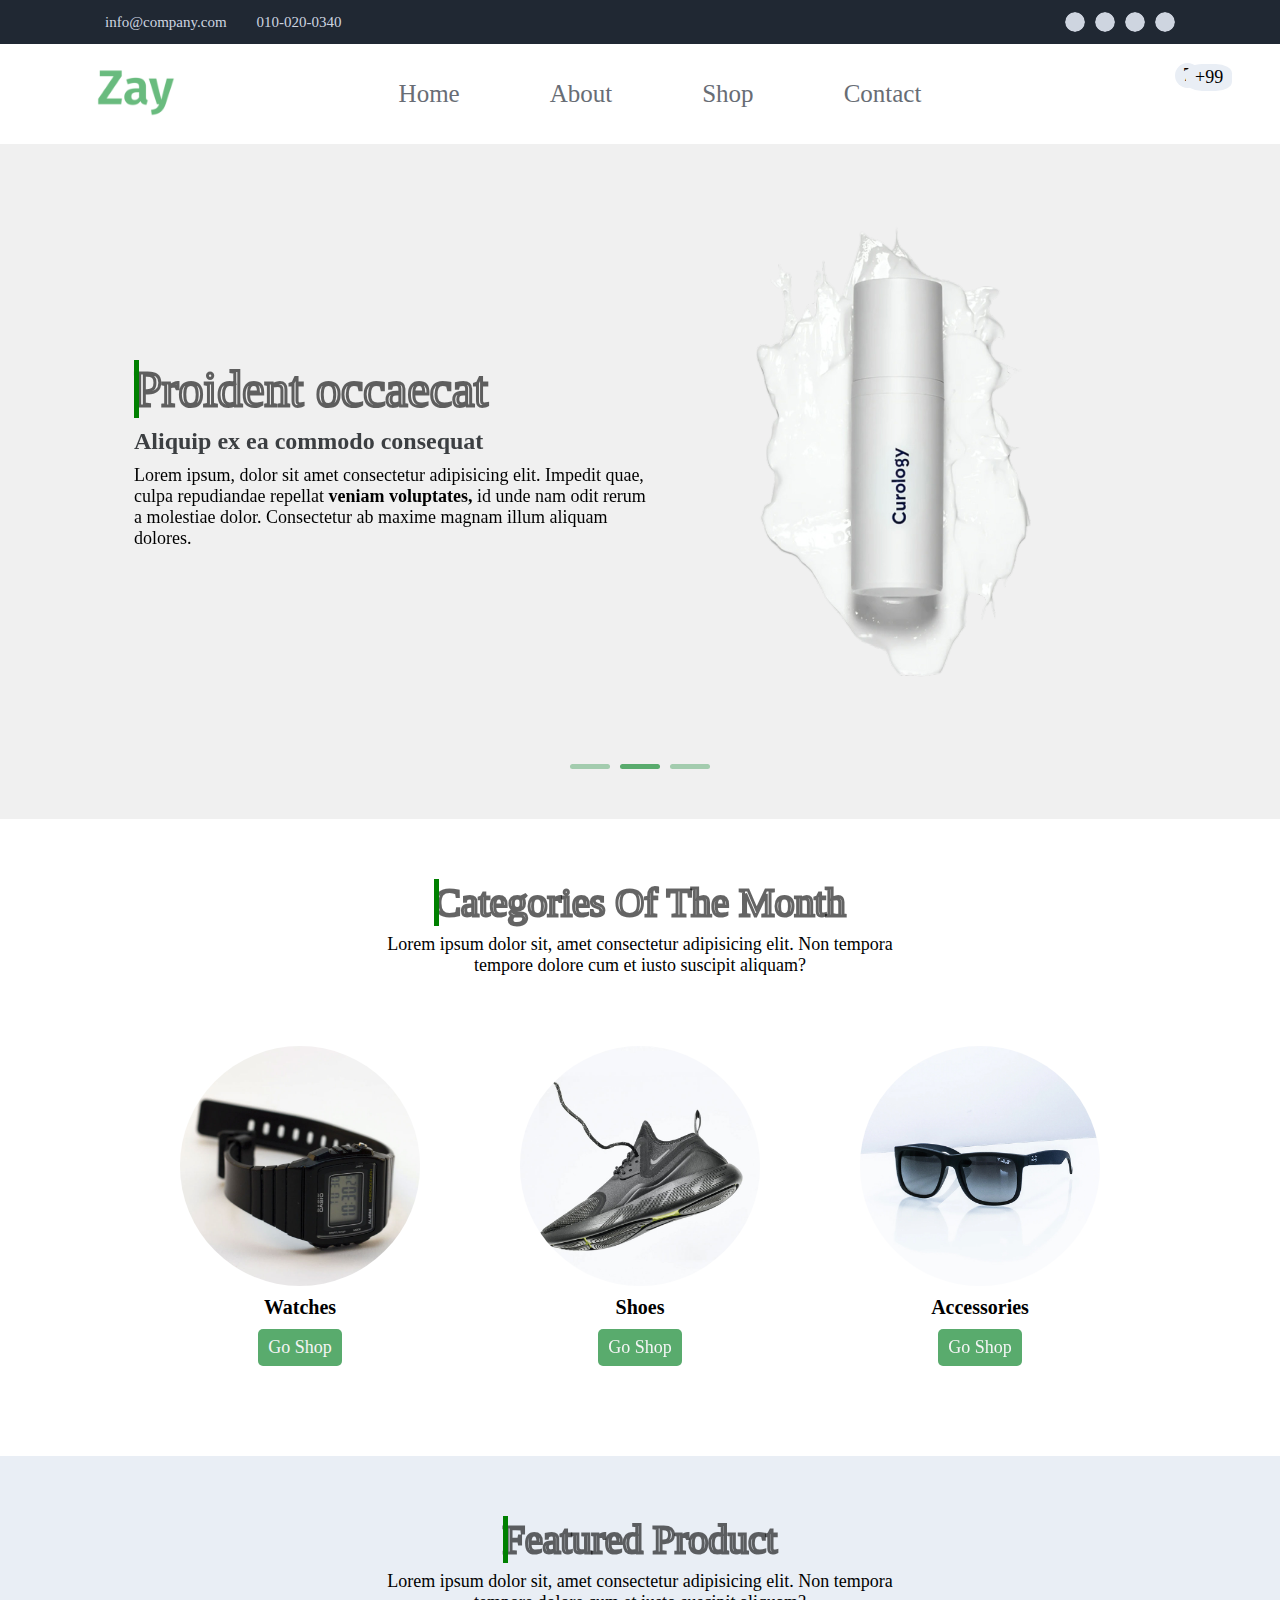
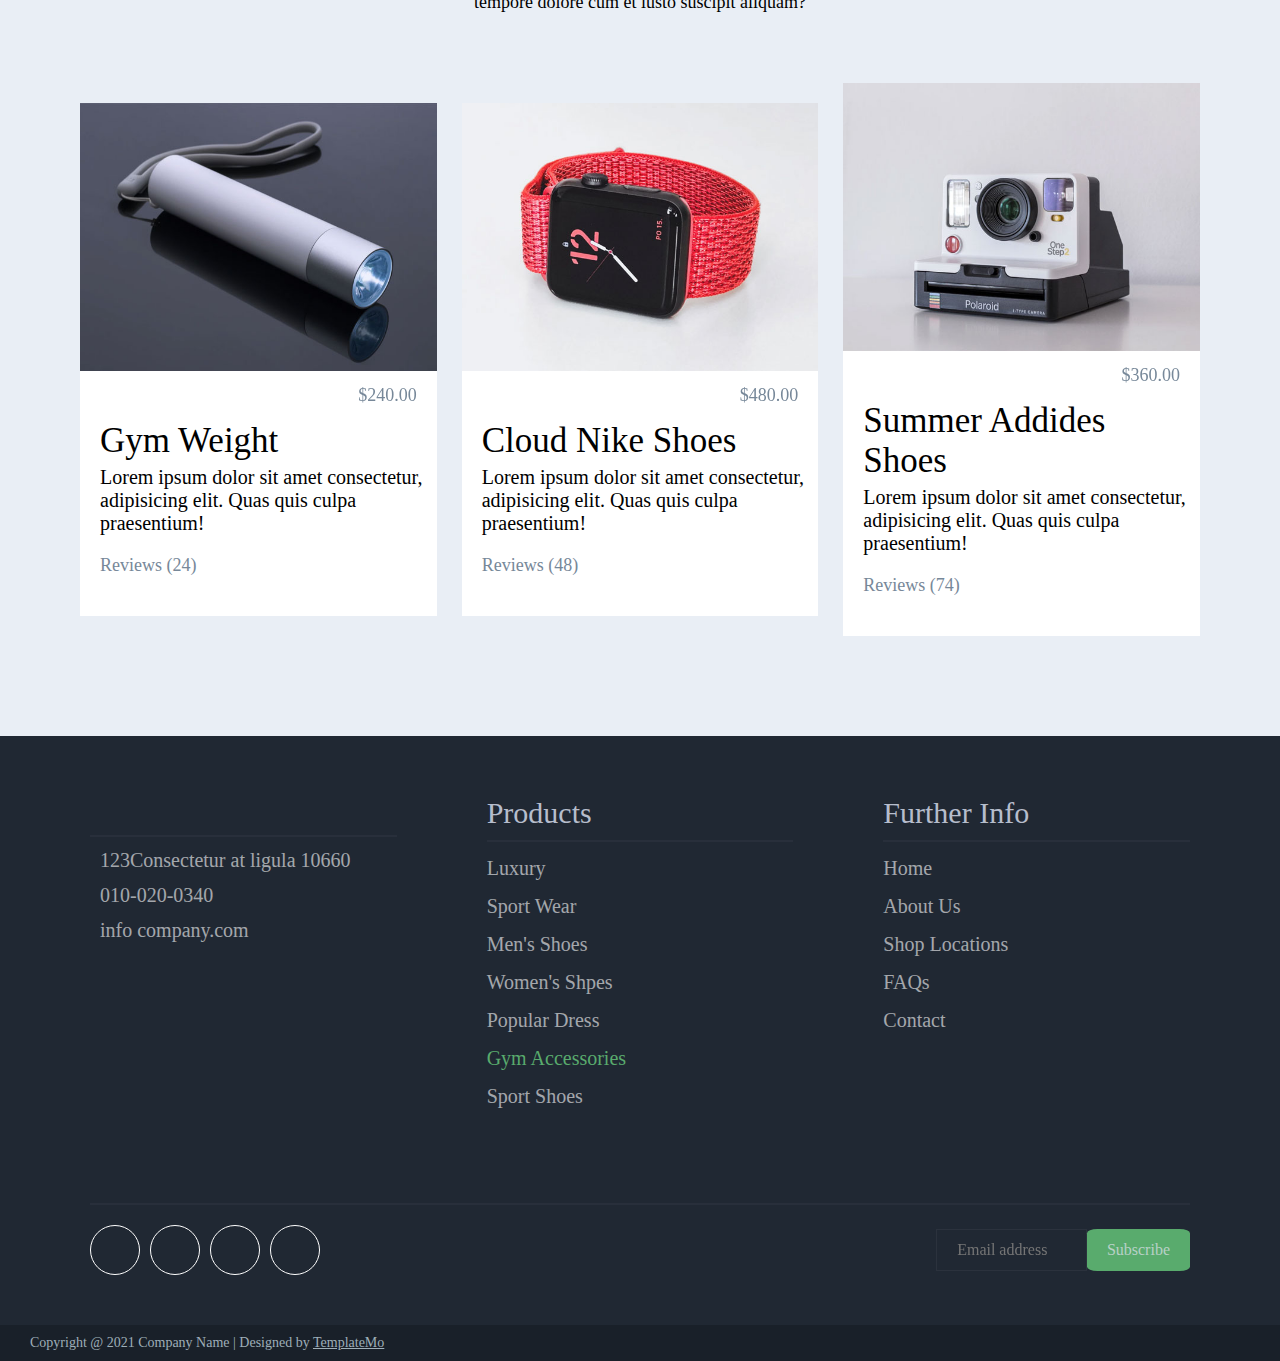
<file: index.html>
<!DOCTYPE html>
<html lang="en">
  <head>
    <meta charset="UTF-8" />
    <meta name="viewport" content="width=device-width, initial-scale=1.0" />
    <title>Task5</title>
    <link
      rel="stylesheet"
      href="https://cdnjs.cloudflare.com/ajax/libs/font-awesome/6.5.1/css/all.min.css"
      integrity="sha512-DTOQO9RWCH3ppGqcWaEA1BIZOC6xxalwEsw9c2QQeAIftl+Vegovlnee1c9QX4TctnWMn13TZye+giMm8e2LwA=="
      crossorigin="anonymous"
      referrerpolicy="no-referrer"
    />

    <link rel="stylesheet" href="assets/style/style.css" />
  </head>
  <body>
    <header>
      <nav class="nav1">
        <div class="link">
          <div class="link1">
            <a href="#">
              <i class="fas fa-envelope"></i>
              info@company.com
            </a>
          </div>
          <div class="link1">
            <a href="#">
              <i class="fas fa-phone-flip"></i>
              010-020-0340
            </a>
          </div>
        </div>

        <div class="link2">
          <a href="#"> <i class="fab fa-facebook-f"></i> </a>
          <a href="#"> <i class="fab fa-instagram"></i> </a>
          <a href="#"> <i class="fab fa-twitter"></i> </a>
          <a href="#"> <i class="fab fa-linkedin"></i> </a>
        </div>
      </nav>
      <nav class="nav2">
        <div class="logo">
          <a href="#">
            <img src="./assets/images/apple-icon.png" alt="logo" />
          </a>
        </div>
        <div class="link">
          <a href="/index.html">Home</a>
          <a href="/about.html">About</a>
          <a href="#">Shop</a>
          <a href="/contact.html">Contact</a>
        </div>
        <div class="icon">
          <button>
            <i class="fab fa-sistrix"></i>
          </button>
          <div class="cart">
            <button>
              <i class="fas fa-cart-arrow-down"></i>
            </button>
            <span>7</span>
          </div>
          <div class="user">
            <button>
              <i class="fas fa-user"></i>
            </button>
            <span>+99</span>
          </div>
        </div>
        <div class="b">
          <button class="fas fa-bars"></button>
          <div class="miun">
            <a href="/index.html">Home</a>
            <a href="/about.html">About</a>
            <a href="#">Shop</a>
            <a href="/contact.html">Contact</a>
          </div>
        </div>
      </nav>
    </header>
    <main>
      <section class="hero">
        <div class="b">
          <div class="hero1">
            <i class="fas fa-angle-left"></i>
            <div>
              <h1>Proident occaecat</h1>
              <h2>Aliquip ex ea commodo consequat</h2>
              <p>
                Lorem ipsum, dolor sit amet consectetur adipisicing elit.
                Impedit quae, culpa repudiandae repellat
                <b>veniam voluptates,</b> id unde nam odit rerum a molestiae
                dolor. Consectetur ab maxime magnam illum aliquam dolores.
              </p>
            </div>
            <img src="./assets/images/banner_img_02.png" alt="banner" />
            <i class="fas fa-angle-right"></i>
          </div>

          <div class="laner">
            <div></div>
            <div></div>
            <div></div>
          </div>
        </div>
        <div class="b1">
          <div class="hero1">
            <i class="fas fa-angle-left"></i>
            <div>
              <h1>Repr in voluptate</h1>
              <h2>Ullamco laboris nisi ut</h2>
              <p>
                Lorem ipsum, dolor sit amet consectetur adipisicing elit.
                Impedit quae, culpa repudiandae repellat veniam voluptates, id
                unde nam odit rerum a molestia.
              </p>
            </div>
            <img src="./assets/images/banner_img_03.png" alt="banner" />
            <i class="fas fa-angle-right"></i>
          </div>
        </div>
        <div class="laner1">
          <div></div>
          <div></div>
          <div></div>
        </div>
      </section>

      <section class="categories">
        <h1>Categories Of The Month</h1>
        <p>
          Lorem ipsum dolor sit, amet consectetur adipisicing elit. Non tempora
          tempore dolore cum et iusto suscipit aliquam?
        </p>
        <div class="cards">
          <div class="card">
            <img src="./assets/images/category_img_01.jpg" alt="category1" />
            <p>Watches</p>
            <button>Go Shop</button>
          </div>
          <div class="card">
            <img src="./assets/images/category_img_02.jpg" alt="category2" />
            <p>Shoes</p>
            <button>Go Shop</button>
          </div>
          <div class="card">
            <img src="./assets/images/category_img_03.jpg" alt="category3" />
            <p>Accessories</p>
            <button>Go Shop</button>
          </div>
        </div>
      </section>
      <section class="featured">
        <h1>Featured Product</h1>
        <p>
          Lorem ipsum dolor sit, amet consectetur adipisicing elit. Non tempora
          tempore dolore cum et iusto suscipit aliquam?
        </p>
        <div class="cards">
          <div class="card">
            <img src="./assets/images/feature_prod_01.jpg" alt="feature" />
            <div class="stars1">
              <div class="star">
                <i class="fa-solid fa-star" style="color: #ede861"></i>
                <i class="fa-solid fa-star" style="color: #ede861"></i>
                <i class="fa-solid fa-star" style="color: #ede861"></i>
                <i class="fa-solid fa-star" style="color: #acadaf"></i>
                <i class="fa-solid fa-star" style="color: #acadaf"></i>
              </div>
              <span>$240.00</span>
            </div>
            <div class="stars">
              <div class="star">
                <i class="fa-solid fa-star" style="color: #ede861"></i>
                <i class="fa-solid fa-star" style="color: #ede861"></i>
                <i class="fa-solid fa-star" style="color: #ede861"></i>
                <i class="fa-solid fa-star" style="color: #acadaf"></i>
                <i class="fa-solid fa-star" style="color: #acadaf"></i>
              </div>
              <span>$240.00</span>
            </div>
            <h2>Gym Weight</h2>
            <p>
              Lorem ipsum dolor sit amet consectetur, adipisicing elit. Quas
              quis culpa praesentium!
            </p>
            <p>Reviews (24)</p>
          </div>
          <div class="card">
            <img src="./assets/images/feature_prod_02.jpg" alt="feature" />
            <div class="stars">
              <div class="star">
                <i class="fa-solid fa-star" style="color: #ede861"></i>
                <i class="fa-solid fa-star" style="color: #ede861"></i>
                <i class="fa-solid fa-star" style="color: #ede861"></i>
                <i class="fa-solid fa-star" style="color: #acadaf"></i>
                <i class="fa-solid fa-star" style="color: #acadaf"></i>
              </div>
              <span>$480.00</span>
            </div>
            <h2>Cloud Nike Shoes</h2>
            <p>
              Lorem ipsum dolor sit amet consectetur, adipisicing elit. Quas
              quis culpa praesentium!
            </p>
            <p>Reviews (48)</p>
          </div>
          <div class="card">
            <img src="./assets/images/feature_prod_03.jpg" alt="feature" />
            <div class="stars">
              <div class="star">
                <i class="fa-solid fa-star" style="color: #ede861"></i>
                <i class="fa-solid fa-star" style="color: #ede861"></i>
                <i class="fa-solid fa-star" style="color: #ede861"></i>
                <i class="fa-solid fa-star" style="color: #ede861"></i>
                <i class="fa-solid fa-star" style="color: #ede861"></i>
              </div>
              <span>$360.00</span>
            </div>
            <h2>Summer Addides Shoes</h2>
            <p>
              Lorem ipsum dolor sit amet consectetur, adipisicing elit. Quas
              quis culpa praesentium!
            </p>
            <p>Reviews (74)</p>
          </div>
        </div>
      </section>
    </main>
    <footer>
      <div>
        <div class="footer">
          <div class="address">
            <nav >
              <span>z</span>
              <span>a</span>
              <span>y</span>
              <span>s</span>
              <span>h</span>
              <span>o</span>
              <span>p</span>

            </nav>
            <div>
              <i class="fas fa-location-dot"></i>
              <a href="#">123Consectetur at ligula 10660</a>
            </div>
            <div>
              <i class="fas fa-phone-flip"></i>
              <a href="#">010-020-0340</a>
            </div>
            <div>
              <i class="fas fa-envelope"></i>
              <a href="#">info company.com</a>
            </div>
          </div>
          <div class="link">
            <h2>Products</h2>
            <a href="#">Luxury</a>
            <a href="#">Sport Wear</a>
            <a href="#">Men's Shoes</a>
            <a href="#">Women's Shpes</a>
            <a href="#">Popular Dress</a>
            <a href="#" class="Gym Accessories">Gym Accessories</a>
            <a href="#">Sport Shoes</a>
          </div>
          <div class="link1">
            <h2>Further Info</h2>
            <a href="#">Home</a>
            <a href="#">About Us</a>
            <a href="#">Shop Locations</a>
            <a href="#">FAQs</a>
            <a href="#">Contact</a>
          </div>
        </div>
        <div class="link2">
          <div>
            <a href="#"> <i class="fab fa-facebook-f"></i> </a>
            <a href="#"> <i class="fab fa-instagram"></i> </a>
            <a href="#"> <i class="fab fa-twitter"></i> </a>
            <a href="#"> <i class="fab fa-linkedin"></i> </a>
          </div>
          <div class="form">
            <input type="text" placeholder="Email address" />
            <button>Subscribe</button>
          </div>
        </div>
      </div>

      <div class="company">
        <p>
          Copyright @ 2021 Company Name | Designed by <span>TemplateMo</span>
        </p>
      </div>
    </footer>
  </body>
</html>
</file>
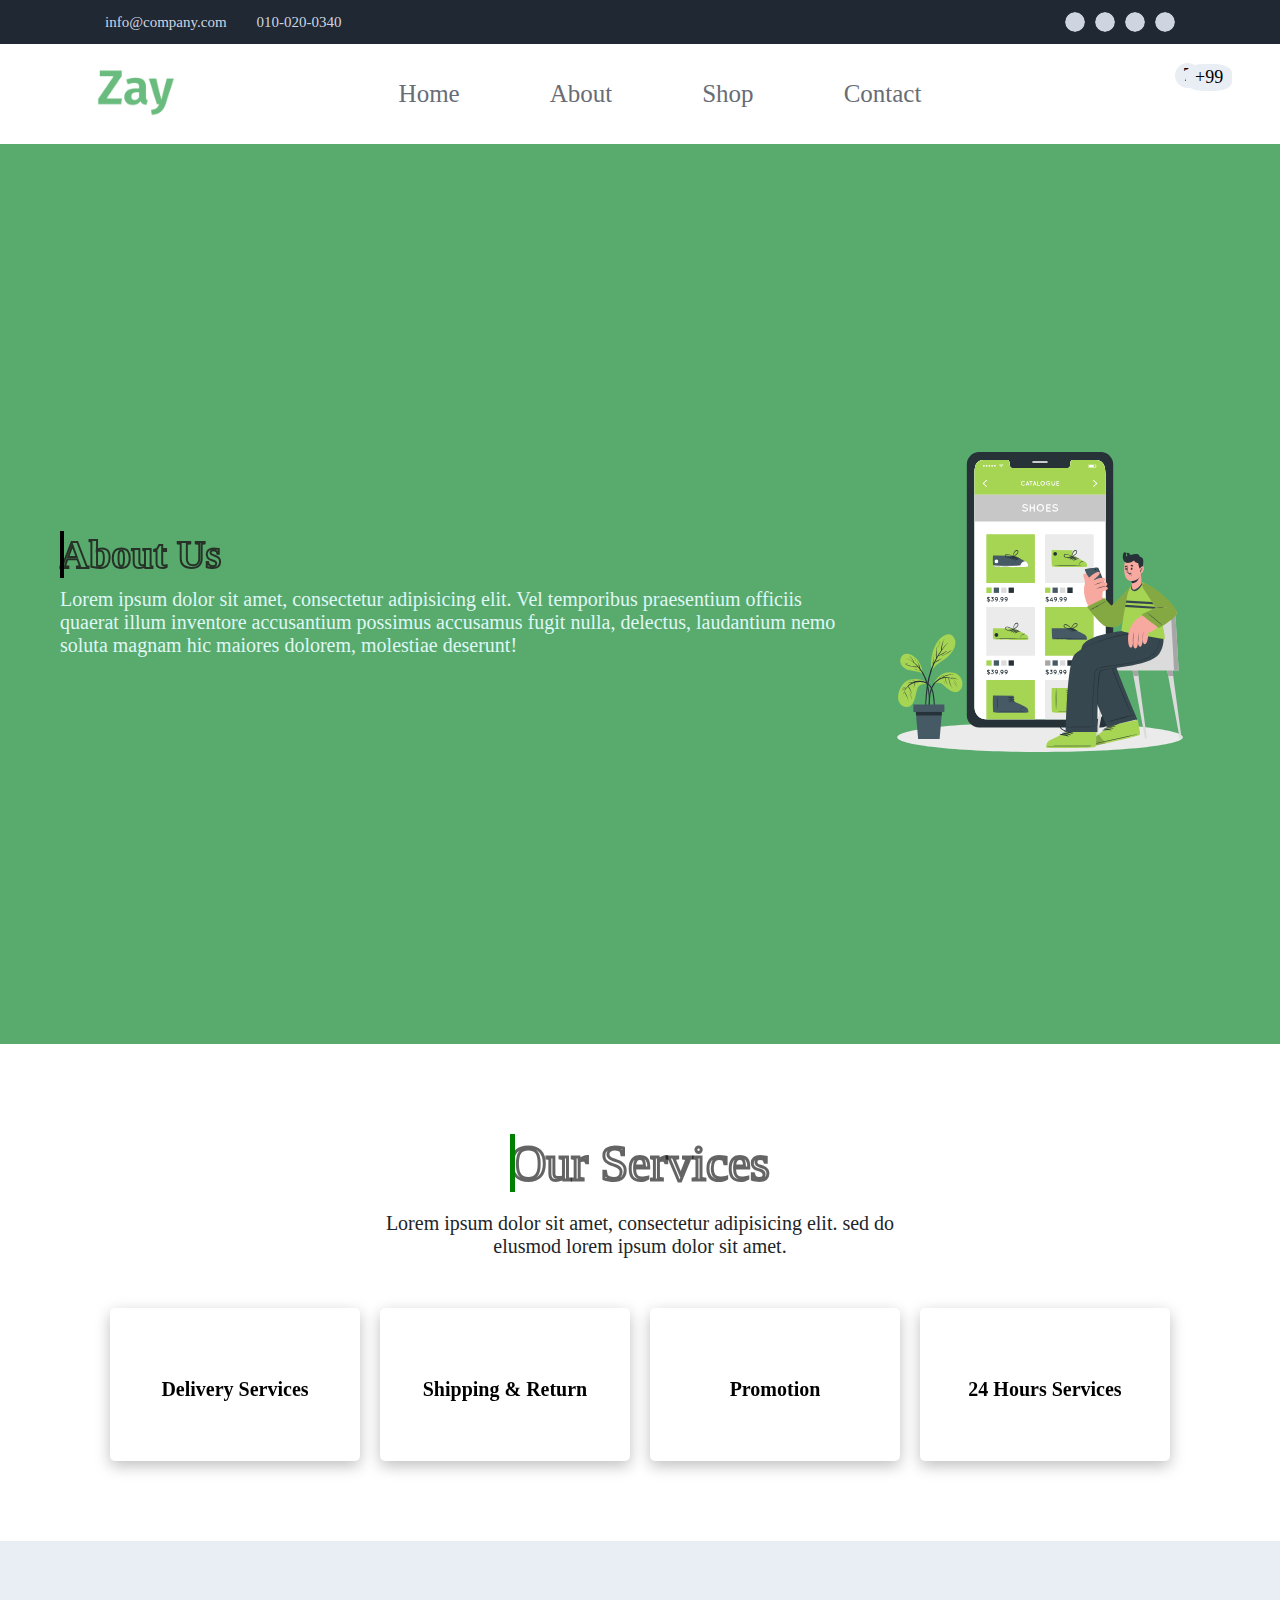
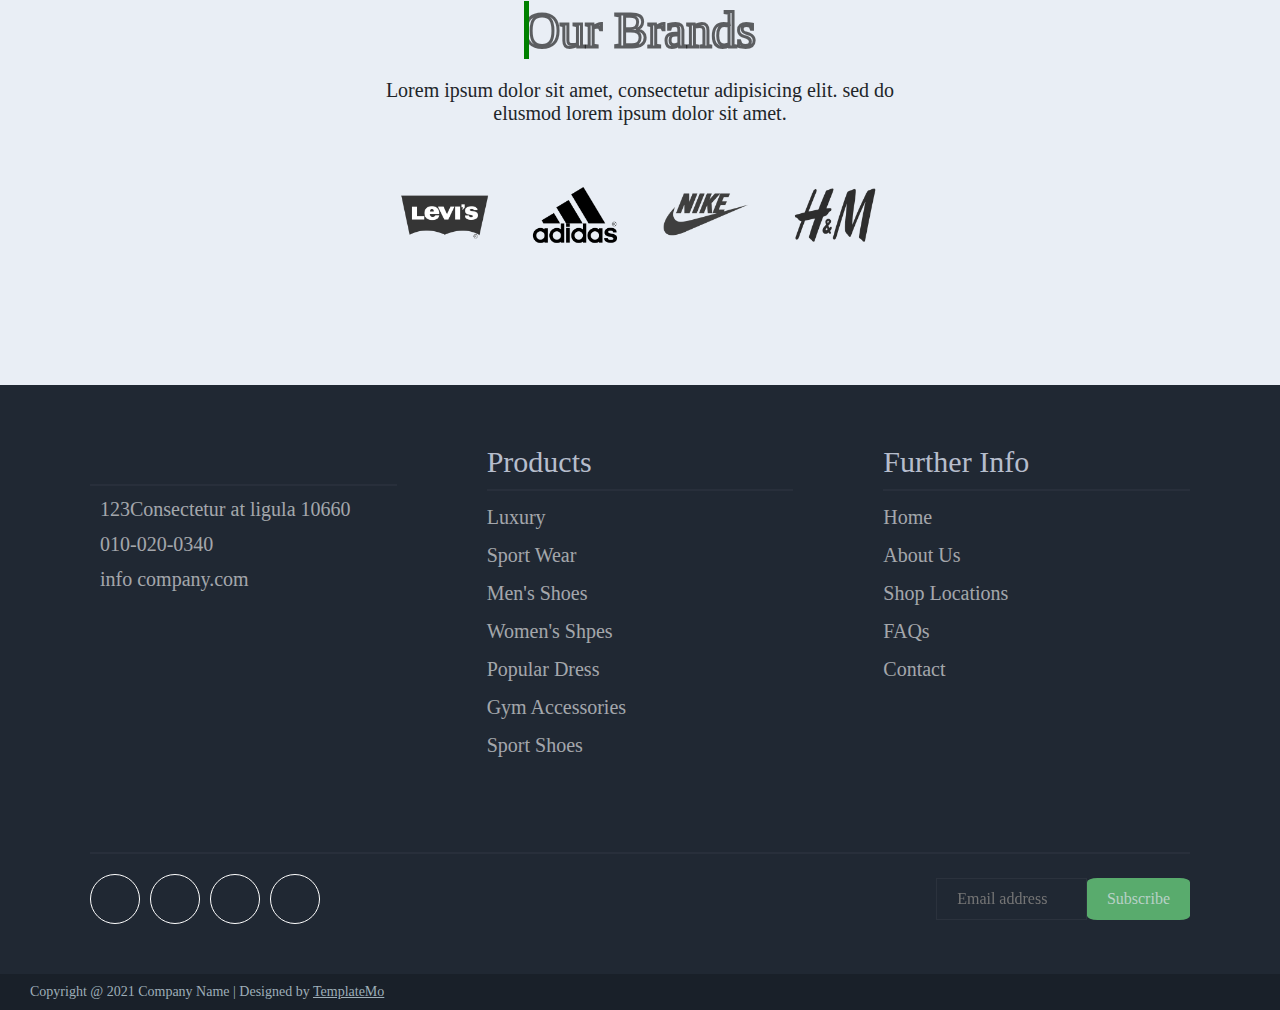
<file: about.html>
<!DOCTYPE html>
<html lang="en">
  <head>
    <meta charset="UTF-8" />
    <meta name="viewport" content="width=device-width, initial-scale=1.0" />
    <title>Task5</title>
    <link
      rel="stylesheet"
      href="https://cdnjs.cloudflare.com/ajax/libs/font-awesome/6.5.1/css/all.min.css"
      integrity="sha512-DTOQO9RWCH3ppGqcWaEA1BIZOC6xxalwEsw9c2QQeAIftl+Vegovlnee1c9QX4TctnWMn13TZye+giMm8e2LwA=="
      crossorigin="anonymous"
      referrerpolicy="no-referrer"
    />

    <link rel="stylesheet" href="assets/style/style.css" />
  </head>
  <body>
    <header>
      <nav class="nav1">
        <div class="link">
          <div class="link1">
            <a href="#">
              <i class="fas fa-envelope"></i>
              info@company.com
            </a>
          </div>
          <div class="link1">
            <a href="#">
              <i class="fas fa-phone-flip"></i>
              010-020-0340
            </a>
          </div>
        </div>

        <div class="link2">
          <a href="#"> <i class="fab fa-facebook-f"></i> </a>
          <a href="#"> <i class="fab fa-instagram"></i> </a>
          <a href="#"> <i class="fab fa-twitter"></i> </a>
          <a href="#"> <i class="fab fa-linkedin"></i> </a>
        </div>
      </nav>
      <nav class="nav2">
        <div class="logo">
          <a href="#">
            <img src="./assets/images/apple-icon.png" alt="logo" />
          </a>
        </div>
        <div class="link">
          <a href="/index.html">Home</a>
          <a href="/about.html">About</a>
          <a href="#">Shop</a>
          <a href="/contact.html">Contact</a>
        </div>
        <div class="icon">
          <button>
            <i class="fab fa-sistrix"></i>
          </button>
          <div class="cart">
            <button>
              <i class="fas fa-cart-arrow-down"></i>
            </button>
            <span>7</span>
          </div>
          <div class="user">
            <button>
              <i class="fas fa-user"></i>
            </button>
            <span>+99</span>
          </div>
        </div>
        <div class="b">
          <button class="fas fa-bars"></button>
          <div class="miun">
            <a href="/index.html">Home</a>
            <a href="/about.html">About</a>
            <a href="#">Shop</a>
            <a href="/contact.html">Contact</a>
          </div>
        </div>
      </nav>
    </header>
    <main>
      <section class="s1">
        <div>
          <h1>About Us</h1>
          <p>
            Lorem ipsum dolor sit amet, consectetur adipisicing elit. Vel
            temporibus praesentium officiis quaerat illum inventore accusantium
            possimus accusamus fugit nulla, delectus, laudantium nemo soluta
            magnam hic maiores dolorem, molestiae deserunt!
          </p>
        </div>
        <img src="/assets/images/about-hero.svg" alt="about" />
      </section>
      <section class="s2">
        <h2>Our Services</h2>
        <p>
          Lorem ipsum dolor sit amet, consectetur adipisicing elit. sed do
          elusmod lorem ipsum dolor sit amet.
        </p>
        <div class="cards">
          <div class="card">
            <i class="fas fa-truck"></i>
            <p>Delivery Services</p>
          </div>

          <div class="card">
            <i class="fas fa-right-left"></i>
            <p>Shipping & Return</p>
          </div>
          <div class="card">
            <i class="fas fa-percent"></i>
            <p>Promotion</p>
          </div>
          <div class="card">
            <i class="fas fa-user-large"></i>
            <p>24 Hours Services</p>
          </div>
        </div>
      </section>
      <section class="s3">
        <h2>Our Brands</h2>
        <p>
          Lorem ipsum dolor sit amet, consectetur adipisicing elit. sed do
          elusmod lorem ipsum dolor sit amet.
        </p>
        <div class="imags">
          <button class="fas fa-angle-left"></button>
          <img src="./assets/images/brand_01.png" alt="brand_01" />
          <img src="./assets/images/brand_02.png" alt="brand_02" />
          <img src="./assets/images/brand_03.png" alt="brand_03" />
          <img src="./assets/images/brand_04.png" alt="brand_04" />
          <button class="fas fa-angle-right"></button>
        </div>
      </section>
    </main>
    <footer>
      <div>
        <div class="footer">
          <div class="address">
            <nav>
              <span>z</span>
              <span>a</span>
              <span>y</span>
              <span>s</span>
              <span>h</span>
              <span>o</span>
              <span>p</span>
            </nav>
            <div>
              <i class="fas fa-location-dot"></i>
              <a href="#">123Consectetur at ligula 10660</a>
            </div>
            <div>
              <i class="fas fa-phone-flip"></i>
              <a href="#">010-020-0340</a>
            </div>
            <div>
              <i class="fas fa-envelope"></i>
              <a href="#">info company.com</a>
            </div>
          </div>
          <div class="link">
            <h2>Products</h2>
            <a href="#">Luxury</a>
            <a href="#">Sport Wear</a>
            <a href="#">Men's Shoes</a>
            <a href="#">Women's Shpes</a>
            <a href="#">Popular Dress</a>
            <a href="#">Gym Accessories</a>
            <a href="#">Sport Shoes</a>
          </div>
          <div class="link1">
            <h2>Further Info</h2>
            <a href="#">Home</a>
            <a href="#">About Us</a>
            <a href="#">Shop Locations</a>
            <a href="#">FAQs</a>
            <a href="#">Contact</a>
          </div>
        </div>
        <div class="link2">
          <div>
            <a href="#"> <i class="fab fa-facebook-f"></i> </a>
            <a href="#"> <i class="fab fa-instagram"></i> </a>
            <a href="#"> <i class="fab fa-twitter"></i> </a>
            <a href="#"> <i class="fab fa-linkedin"></i> </a>
          </div>
          <div class="form">
            <input type="text" placeholder="Email address" />
            <button>Subscribe</button>
          </div>
        </div>
      </div>

      <div class="company">
        <p>
          Copyright @ 2021 Company Name | Designed by <span>TemplateMo</span>
        </p>
      </div>
    </footer>
  </body>
</html>
</file>
<file: assets/style/style.css>
* {
  padding: 0;
  margin: 0;
  box-sizing: border-box;
  font-family: serif;
}
header .nav1 {
  display: flex;
  align-items: center;
  justify-content: space-between;
  padding: 10px 95px;
  background-color: #202833;
  width: 100%;
  height: 44px;
}
header .nav1 .link {
  display: flex;
  align-items: center;
  justify-content: center;
  gap: 20px;
}
header .nav1 .link .link1 a {
  color: #ced5e0;
  font-size: 15px;
  text-decoration: none;
}
header .nav1 .link .link1 a i {
  margin-right: 10px;
  font-size: 12px;
}
header .nav1 .link2 {
  display: flex;
}
header .nav1 .link2 a {
  color: #202833;
  text-decoration: none;
  font-size: 12px;
  margin-right: 10px;
  width: 20px;
  height: 20px;
  border-radius: 50%;
  display: flex;
  justify-content: center;
  align-items: center;
  position: relative;
  isolation: isolate;
  overflow: hidden;
  transition: 0.25s;
}
header .nav1 .link2 a:hover {
  color: #ced5e0;
}
header .nav1 .link2 a::before {
  position: absolute;
  content: "";
  width: 100%;
  height: 100%;
  background-color: #ced5e0;
  border-radius: 50%;
  z-index: -2;
}
header .nav1 .link2 a::after {
  position: absolute;
  content: "";
  width: 100%;
  height: 100%;
  background-color: darkblue;
  z-index: -1;
  transition: 0.25s;
  transform: translateY(-100%);
}
header .nav1 .link2 a:first-of-type:after {
  background-color: blue;
}
header .nav1 .link2 a:nth-of-type(3):after {
  background-color: #1da1f2;
}
header .nav1 .link2 a:nth-of-type(2):after {
  background: linear-gradient(
    45deg,
    #405de6,
    #5851db,
    #833ab4,
    #c13584,
    #e1306c,
    #fd1d1d
  );
}
header .nav1 .link2 a:hover::after {
  transform: translateY(0%);
}
header .nav2 {
  display: flex;
  justify-content: space-between;
  align-items: center;
  padding: 10px 95px;
  background-color: #ffffff;
  width: 100%;
  height: 100px;
  position: sticky;
  top: 0;
}
header .nav2 .logo a img {
  width: 80px;
  height: unset;
}
header .nav2 .link {
  display: flex;
  gap: 90px;
}
header .nav2 .link a {
  text-decoration: none;
  color: #686d75;
  font-size: 25px;
  position: relative;
}
header .nav2 .link a::after {
  content: "";
  position: absolute;
  width: 100%;
  height: 3px;
  left: 0;
  background-color: greenyellow;
  bottom: -6px;
  border-radius: 5px;
  transform: scaleX(0);
  transition: 0.5s;
}
header .nav2 .link a:hover::after {
  transform: scaleX(1);
}

header .nav2 .icon {
  display: flex;
  align-items: center;
  justify-content: center;
  gap: 20px;
}
header .nav2 .icon button {
  background: none;
  border: none;
  font-size: 20px;
  color: #000;
  font-weight: bold;
}
header .nav2 .icon button :hover {
  color: #59ab6d;
}

header .nav2 .icon .cart {
  position: relative;
}
header .nav2 .icon .cart span {
  position: absolute;
  background-color: #e9eef5;
  color: #000;
  width: 25px;
  height: 25px;
  border-radius: 50%;
  display: flex;
  align-items: center;
  justify-content: center;
  font-size: 18px;
  left: 10px;
  bottom: 15px;
}
header .nav2 .icon .user {
  position: relative;
}
header .nav2 .icon .user span {
  position: absolute;
  background-color: #e9eef5;
  color: #000;
  padding: 3px 9px;
  border-radius: 35%;
  display: flex;
  align-items: center;
  justify-content: center;
  font-size: 18px;
  left: 1px;
  bottom: 12px;
}
header .nav2 .b {
  display: none;
  position: relative;
  flex-direction: column;
  align-items: flex-end;
}
header .nav2 .b .miun {
  display: none;
  flex-direction: column;
  background-color: #f6f6f6;
  width: 150px;
  transition: 0.4s;
}
header .nav2 .b:hover .miun {
  display: flex;
  flex-direction: column;
}

header .nav2 .b .miun a {
  padding: 5px;
  text-decoration: none;
  color: #000;
  transition: 0.3s;
  z-index: 1;
}
header .nav2 .b .miun a:hover {
  padding-left: 25px;
}
header .nav2 .b .miun a:not(:last-of-type) {
  border-bottom: 1px solid #000;
}

header .nav2 .b button {
  background: none;
  border: none;
  color: #8e8a8a;
  font-size: 20px;
}

@media (max-width: 820px) {
  header .nav2 {
    padding: 5px 20px;
  }

  header .nav1 {
    display: none;
  }
  header .nav2 .icon,
  header .nav2 .link {
    display: none;
  }
  header .nav2 .b {
    display: flex;
  }
}
/* ................................................................Home............................................................... */
main .hero {
  background-color: #f0f0f0;
  width: 100%;
}
main .hero .hero1 {
  display: flex;
  align-items: center;
  justify-content: center;
  position: relative;
}
main .hero .hero1 > div {
  width: 40%;
}
main .hero .hero1 > div h1 {
  color: #939596;
  font-size: 40px;
  font-weight: lighter;
  margin-bottom: 10px;
  color: transparent;
  font-size: 50px;
  font-weight: 200;

  -webkit-text-stroke: 3px rgba(0, 0, 0, 0.607);
  position: relative;
  width: fit-content;
}

main .hero .hero1 > div h1::after {
  position: absolute;
  content: "Proident occaecat ";
  width: 0%;
  height: 100%;
  overflow: hidden;
  color: green;
  border-right: 5px solid green;
  left: 0;
  transition: 0.7s ease-in;
  z-index: 1;
  white-space: nowrap;
}
main .hero .hero1 > div h1:hover::after {
  width: 100%;
  filter: drop-shadow(0 0 25px rgba(0, 0, 0, 0.607));
}

main .hero .hero1 > div h2 {
  color: #3c3f42;
  margin-bottom: 10px;
}
main .hero .hero1 > div p {
  font-size: 18px;
}
main .hero .hero1 img {
  padding: 60px 0;
}


main .hero .hero1 i {
  color: #a3ccae;
  font-size: 50px;
  transition: 0.5s;
  animation: rotate 1s 5;
  position: absolute;
}
main .hero .hero1 i:hover {
  color: green;
}
@keyframes rotate {
  to {
    transform: rotate(360deg);
    color: #000;
  }
}

main .hero .hero1 i:first-of-type {
  position: absolute;
  left: 10px;
}
main .hero .hero1 i:last-of-type {
  position: absolute;
  right: 10px;
}
main .hero .laner {
  display: flex;
  align-items: center;
  justify-content: center;
  gap: 10px;
  padding-bottom: 50px;
}
main .hero .laner div {
  width: 40px;
  height: 5px;
  background-color: #a3ccae;
  border-radius: 10px;
  transition: 0.5s;
}

main .hero .laner div:first-of-type:hover {
  background-color: #59ab6d;
}
main .hero .laner div:last-of-type:hover {
  background-color: #59ab6d;
}

main .hero .laner div:nth-of-type(2) {
  background-color: #59ab6d;
}
main .hero .laner div:nth-of-type(2):hover {
  background-color: greenyellow;
}

main .hero .laner1 {
  display: none;
  align-items: center;
  justify-content: center;
  gap: 10px;
  padding-bottom: 50px;
}
main .hero .laner1 div {
  width: 40px;
  height: 5px;
  background-color: #a3ccae;
  border-radius: 10px;
}
main .hero .laner1 div:nth-of-type(2) {
  background-color: #59ab6d;
}

main .hero .b1 {
  display: none;
}

@media (max-width: 800px) {
  main .hero {
    padding: 0 35px;
  }
  main .hero .b {
    display: none;
  }
  main .hero .b1 {
    display: flex;
  }
  main .hero .b1 .hero1 {
    display: flex;
    flex-direction: column-reverse;
  }
  main .hero .laner1 {
    display: flex;
  }

  main .b1 .hero1 > div {
    margin-right: 16px;
    width: 70%;
  }
  main .b1 .hero1 img {
    width: 80%;
    height: unset;
    padding-bottom: 10px;
    padding-bottom: 0;
    padding-top: 35px;
  }
  main .hero .hero1 > div h1 {
    font-size: 30px;
  }

  main .hero .hero1 > div h2 {
    font-size: 22px;
  }
  main .hero .hero1 > div p {
    font-size: 16px;
    margin-bottom: 10px;
  }
  main .hero .laner1 div:nth-of-type(2) {
    background-color: #a3ccae;
  }

  main .hero .laner1 div:nth-of-type(3) {
    background-color: #59ab6d;
  }
}
main .categories {
  margin-top: 60px;
}
main .categories h1 {
  margin: 0 auto;
  font-size: 40px;
  font-weight: lighter;
  margin-bottom: 8px;
  color: transparent;

  -webkit-text-stroke: 3px rgba(0, 0, 0, 0.607);
  width: fit-content;
  position: relative;
}
main .categories h1:hover::after {
  filter: drop-shadow(0 0 25px rgba(0, 0, 0, 0.607));
  width: 100%;
}
main .categories h1::after {
  position: absolute;
  content: "Categories Of The Month";
  width: 0%;
  height: 100%;
  overflow: hidden;
  color: green;
  border-right: 5px solid green;
  left: 0;
  transition: 0.7s ease-in;
  z-index: 1;
  text-align: left;
  white-space: nowrap;
}

main .categories p {
  font-size: 18px;
  text-align: center;
  max-width: 550px;
  margin: 0 auto;
}
main .categories .cards {
  display: flex;
  align-items: center;
  justify-content: center;
  margin-top: 70px;
  margin-bottom: 40px;
  gap: 40px;
}

main .categories .cards .card {
  display: flex;
  align-items: center;
  justify-content: center;
  flex-direction: column;
  width: 300px;
  transition: 0.6s;
}
main .categories .cards .card img {
  border-radius: 50%;
  margin-bottom: 10px;
  width: 80%;
}
main .categories .cards .card:hover {
  transform: scale(1.3);
}

main .categories .cards .card p {
  font-size: 20px;
  color: #000;
  font-weight: bold;
  margin-bottom: 10px;
}
main .categories .cards .card button {
  background: none;
  border: none;
  background-color: #59ab6d;
  padding: 8px 10px;
  border-radius: 5px;
  margin-bottom: 50px;
  color: whitesmoke;
  font-size: 18px;
  position: relative;
  z-index: 1;
}
main .categories .cards .card button:hover {
  color: #000;
}
main .categories .cards .card button::after {
  content: "";

  position: absolute;
  width: 100%;
  height: 0%;
  background-color: greenyellow;
  transition: 0.5s;
  z-index: -1;
  color: #000;
  border-radius: 5px;
  bottom: 0;
  left: 0;
}
main .categories .cards .card button:hover:after {
  height: 37px;
}

@media (max-width: 800px) {
  main .categories p {
    font-size: 13px;
  }

  main .categories .cards {
    display: flex;
    flex-direction: column;
    width: 100%;
    gap: 40px;
  }
  main .categories .cards .card {
    max-width: 80%;
  }
}

main .featured {
  background-color: #e9eef5;
  padding: 60px 40px;
}
main .featured h1 {
  margin: 0 auto;
  font-size: 40px;
  font-weight: lighter;
  margin-bottom: 8px;
  color: transparent;

  -webkit-text-stroke: 3px rgba(0, 0, 0, 0.607);
  width: fit-content;
  position: relative;
}
main .featured h1:hover::after {
  filter: drop-shadow(0 0 25px rgba(0, 0, 0, 0.607));
  width: 100%;
}
main .featured h1::after {
  position: absolute;
  content: "Featured Product";
  width: 0%;
  height: 100%;
  overflow: hidden;
  color: green;
  border-right: 5px solid green;
  left: 0;
  transition: 0.7s ease-in;
  z-index: 1;
  text-align: left;
  white-space: nowrap;
}

main .featured p {
  font-size: 18px;
  text-align: center;
  max-width: 550px;
  margin: 0 auto;
}
main .featured .cards {
  display: flex;
  align-items: center;
  justify-content: center;
  gap: 25px;
  margin-top: 70px;
  margin-bottom: 40px;
  padding: 0 40px;
}
main .featured .card {
  background-color: #fff;
  width: 100%;
  transition: 0.3s;
}
main .featured .card:hover {
  transform: scale(1.1);
  box-shadow: 0px 10px 20px #00000063;
  z-index: 1;
}

main .featured .card img {
  width: 100%;
}

main .featured .card .stars {
  display: flex;
  align-items: center;
  justify-content: space-between;
  padding: 10px 20px;
  position: relative;
}
main .featured .card .stars .star i {
  transition: 0.8s;
  animation: star 3s 7 ;
}
@keyframes star {
  to {
    transform: rotate(360deg);
    color: #a3ccae;
  }
}

main .featured .card .stars .star i:hover {
  color: #a3ccae !important;
  transform: rotate(-180deg);
}

main .featured .cards .card .stars span {
  font-size: 18px;
  color: lightslategray;
  padding-left: 20px;
}
main .featured .cards .card .stars span:hover {
  color: rgb(42, 42, 178);
}

main .featured .cards .card h2 {
  font-size: 35px;
  padding: 5px 20px;
  font-weight: lighter;
}
main .featured .cards .card h2:hover {
  color: green;
}

main .featured .cards .card p:first-of-type {
  max-width: 350px;
  text-align: left;
  margin-left: 0;
  padding-left: 20px;
  font-size: 20px;
}

main .featured .cards .card p:last-of-type {
  font-size: 18px;
  color: lightslategray;
  margin: 0;
  text-align: left;
  padding: 20px 0 40px 20px;
}
main .featured .cards .card p:last-of-type:hover {
  color: rgb(42, 42, 178);
}

main .featured .card .stars1 {
  display: none;
  background-color: #fff;
  justify-content: space-between;
  padding: 16px 20px;
  width: 100%;
  border-bottom: 15px solid #525566;
}

@media (max-width: 800px) {
  main .featured {
    padding: 60px 20px;
  }

  main .featured h1 {
    font-size: 36px;
  }
  main .featured p {
    max-width: 500px;
    font-size: 12px;
  }

  main .featured .cards {
    display: flex;
    flex-direction: column;
    padding: 0;
    margin-top: 30px;
    margin-bottom: 0;
    width: 100%;
  }
  main .featured .cards .card {
    width: 100%;
  }

  main .featured .card .stars1 {
    display: flex;
  }
  main .featured .card .stars1 span {
    color: lightslategray;
  }
  main .featured .cards .card h2 {
    font-size: 30px;
  }
  main .featured .cards .card p:first-of-type {
    font-size: 20px;
  }
}

/* ....................................................................about us........................................................ */
main .s1 {
  display: flex;
  align-items: center;
  justify-content: center;
  padding: 0 40px;
  background-color: #59ab6d;
  height: 100vh;
}
main .s1 > div h1 {
  font-size: 40px;
  font-weight: bold;
  color: transparent;
  margin-bottom: 10px;
  -webkit-text-stroke: 2px rgba(29, 27, 27, 0.851);
  position: relative;
  max-width: 190px;
}
main .s1 h1::after {
  position: absolute;
  content: "About Us";
  width: 0%;
  height: 100%;
  overflow: hidden;
  color: black;
  border-right: 4px solid black;
  transition: 0.7s ease-in;
  left: 0;
  z-index: 1;
}

main .s1 > div h1:hover::after {
  width: 100%;
  filter: drop-shadow(0 0 25px green);
}

main .s1 > div p {
  font-size: 20px;
  color: #dff7f5;
  font-weight: 400;
  max-width: 800px;
}
main .s1 img {
  width: 30%;
  height: unset;
  transition: 2s;
}
main .s1 img:hover {
  transform: rotateY(-360deg);
}

@media (max-width: 800px) {
  main .s1 {
    display: flex;
    flex-direction: column;
  }
  main .s1 > div h1 {
    font-size: 30px;
  }
  main .s1 > div p {
    font-size: 18px;
    color: #dff7f5;
    font-weight: 700;
    max-width: none;
  }
  main .s1 img {
    width: 90%;
  }
}
main .s2 {
  display: flex;
  flex-direction: column;
  justify-content: center;
}
main .s2 h2 {
  text-align: center;
  color: transparent;
  font-size: 50px;
  font-weight: 200;
  margin: 0 auto;
  margin-top: 90px;

  -webkit-text-stroke: 3px rgba(0, 0, 0, 0.607);
  position: relative;
}
main .s2 h2::after {
  position: absolute;
  content: "Our Services";
  width: 0%;
  height: 100%;
  overflow: hidden;
  color: green;
  border-right: 5px solid green;
  left: 0;
  transition: 0.7s ease-in;
  z-index: 1;
  text-align: left;
  white-space: nowrap;
}
main .s2 h2:hover::after {
  width: 100%;
  filter: drop-shadow(0 0 25px rgba(0, 0, 0, 0.607));
}

main .s2 p {
  text-align: center;
  color: #212529;
  margin: 20px auto;
  font-weight: 300;
  max-width: 550px;
  font-size: 20px;
}
main .s2 .cards {
  display: flex;
  justify-content: center;
  align-items: center;
  margin-top: 30px;
  gap: 20px;
}
main .s2 .cards .card {
  box-shadow: 0px 5px 15px rgba(0, 0, 0, 0.25);
  width: 250px;
  height: unset;
  display: flex;
  align-items: center;
  justify-content: center;
  flex-direction: column;
  padding: 40px 10px;
  margin-bottom: 20px;
  border-radius: 5px;
  transition: 0.9s;
  position: relative;
}
main .s2 .cards .card:hover {
  transform: scale(1.1);
}
main .s2 .cards .card::after {
  content: "";

  position: absolute;
  width: 100%;
  height: 0%;
  background-color: #dff7f5;
  z-index: -1;
  transition: 0.5s;
  border-radius: 5px;

  box-shadow: 0px 5px 20px #59ab6d;
}
main .s2 .cards .card:hover::after {
  height: 100%;
}
main .s2 .cards .card:hover i {
  color: gold;
  transform: rotate(-360deg);
}

main .s2 .cards .card i {
  color: #59ab6d;
  font-size: 50px;
  transition: 2s;
}
main .s2 .cards .card p {
  color: #000;
  font-size: 20px;
  font-weight: bold;
  margin-top: 30px;
}
main .s2 .cards .card:hover p {
  color: black;
  border-bottom: 3px solid goldenrod;
}

@media (max-width: 800px) {
  main .s2 {
    width: 100%;
  }

  main .s2 h2 {
    font-size: 40px;
  }
  main .s2 p {
    font-size: 15px;
    max-width: 290px;
  }
  main .s2 .cards {
    display: flex;
    flex-direction: column;
    width: 100%;
  }
  main .s2 .cards .card {
    width: 95%;
  }
}

main .s3 {
  background-color: #e9eef5;
  height: 50%;
  margin-top: 60px;
  padding-bottom: 70px;
}
main .s3 h2 {
  text-align: center;
  color: transparent;
  font-size: 50px;
  font-weight: 200;
  width: fit-content;
  margin: 0 auto;
  overflow: hidden;

  -webkit-text-stroke: 3px rgba(0, 0, 0, 0.607);
  position: relative;
  padding-top: 60px;
}

main .s3 h2::after {
  position: absolute;
  content: "Our Brands";
  width: 0%;
  height: 100%;
  overflow: hidden;
  color: green;
  border-right: 5px solid green;
  left: 0;
  transition: 0.7s ease-in;
  z-index: 1;
  text-align: left;
  white-space: nowrap;
}
main .s3 h2:hover::after {
  width: 100%;
  filter: drop-shadow(0 0 25px rgba(0, 0, 0, 0.607));
}
main .s3 p {
  text-align: center;
  color: #212529;
  margin: 20px auto;
  font-weight: 300;
  max-width: 550px;
  font-size: 20px;
}
main .s3 .imags {
  display: flex;
  align-items: center;
  justify-content: center;
  width: 100%;
  gap: 40px;
  margin-top: 60px;
  padding-bottom: 70px;
}
main .s3 .imags button {
  background: none;
  border: none;
  color: #ced5e0;
  font-size: 20px;
  transition: 0.2s;
}
main .s3 .imags button:hover {
  color: #59ab6d;
}

main .s3 .imags img {
  width: 90px;
  height: unset;
  -webkit-filter: grayscale(100%);
  filter: grayscale(100%);
}

@media (max-width: 800px) {
  main .s3 {
    padding: 0;
  }
  main .s3 h2 {
    font-size: 40px;
  }
  main .s3 p {
    font-size: 15px;
    max-width: 290px;
  }

  main .s3 .imags {
    gap: 20px;
    margin-top: 25px;
  }

  main .s3 .imags img {
    width: 65px;
  }
}

/* .............................................contact us............................................................ */
.s4 {
  background-color: #e9eef5;
  padding-top: 50px;
  padding-bottom: 50px;
}
.s4 h2 {
  font-size: 50px;
  font-weight: bold;
  color: #202833;
  text-align: center;
  margin-bottom: 10px;
}

main .s4 h2 {
  text-align: center;
  color: transparent;
  font-size: 50px;
  font-weight: 200;
  margin: 0 auto;
  overflow: hidden;

  -webkit-text-stroke: 3px rgba(0, 0, 0, 0.607);
  position: relative;
  width: fit-content;
}
main .s4 h2::after {
  position: absolute;
  content: "Contact Us";
  width: 0%;
  height: 100%;
  overflow: hidden;
  color: green;
  border-right: 4px solid green;
  left: 0;
  transition: 0.7s ease-in;
  z-index: 1;
  text-align: left;
  white-space: nowrap;
  overflow: hidden;
}
main .s4 h2:hover::after {
  width: 100%;
  filter: drop-shadow(0 0 25px rgba(0, 0, 0, 0.607));
}
.s4 p {
  font-size: 20px;
  color: #202833;
  max-width: 680px;
  text-align: center;
  margin: 0 auto;
}

@media (max-width: 800px) {
  .s4 h2 {
    font-size: 40px;
  }
  .s4 p {
    font-size: 17px;
    max-width: 320px;
  }
}
main .s5 #map {
  height: 300px;
  background-color: #dedede;
}

form {
  display: flex;
  align-items: center;
  justify-content: center;
  flex-direction: column;
  margin: 50px auto;
  max-width: 700px;
  padding-right: 20px;
}
form .form {
  display: flex;
  gap: 20px;
  justify-content: center;
  width: 100%;
}
form label {
  display: flex;
  flex-direction: column;
  font-size: 18px;
  cursor: pointer;
  width: 100%;
  color: #000;
}
form label input {
  margin-bottom: 10px;
  background: none;
  border: 1px solid #2028333b;
  padding: 10px;
  margin-top: 5px;
  font-size: 15px;
  outline: none;
}
form label input:focus {
  border: 2px solid #59ab6d;
}
form label input:focus::placeholder {
  color: #59ab6d;
}

form label textarea {
  height: 150px;
  resize: none;
  border: 1px solid #2028333b;
  padding: 10px;
  margin-top: 5px;
  font-size: 15px;
  outline: none;
}
form label textarea:focus {
  border: 2px solid #59ab6d;
}
form label textarea:focus::placeholder {
  color: #59ab6d;
}

form button {
  background: none;
  border: none;
  margin-left: auto;
  margin-top: 20px;
  background-color: #59ab6d;
  color: white;
  font-size: 20px;
  padding: 8px 10px;
  border-radius: 5px;
}
form a {
  background: none;
  border: none;
  margin-left: auto;
  margin-top: 20px;
  color: #000;
  font-size: 20px;
  padding: 6px 10px;
  border-radius: 5px;
  text-decoration: none;
  position: relative;
  display: inline-block;
  transition: 0.5s;
  overflow: hidden;
}
form a:hover {
  background-color: #59ab6d;
  color: white;
  box-shadow: 0 0 5px #59ab6d, 0 0 25px #59ab6d, 0 0 50px #59ab6d,
    0 0 200px #59ab6d;
  -webkit-box-reflect: below 1px linear-gradient(transparent, #0005);
  filter: hue-rotate(50deg);
}
form a span {
  position: absolute;
  display: block;
}
form a span:first-of-type {
  top: 0;
  left: 0;
  width: 100%;
  height: 2px;
  background: linear-gradient(90deg, transparent, #59ab6d);
  animation: animatel 1s infinite;
}
@keyframes animatel {
  0% {
    left: -100%;
  }
  100% {
    left: 100%;
  }
}
form a span:nth-of-type(2) {
  top: -100%;
  right: 0;
  width: 2px;
  height: 100%;
  background: linear-gradient(180deg, transparent, #59ab6d);
  animation: animate2 1s infinite;
  animation-delay: 0.25s;
}
@keyframes animate2 {
  0% {
    top: -100%;
  }
  100% {
    top: 100%;
  }
}
form a span:nth-of-type(3) {
  bottom: 0;
  right: 0;
  width: 100%;
  height: 2px;
  background: linear-gradient(270deg, transparent, #59ab6d);
  animation: animate3 1s infinite;
  animation-delay: 0.5s;
}
@keyframes animate3 {
  0% {
    right: -100%;
  }
  100% {
    right: 100%;
  }
}
form a span:nth-of-type(4) {
  bottom: -100%;
  left: 0;
  width: 2px;
  height: 100%;
  background: linear-gradient(360deg, transparent, #59ab6d);
  animation: animate4 1s infinite;
  animation-delay: 0.75s;
}
@keyframes animate4 {
  0% {
    bottom: -100%;
  }
  100% {
    bottom: 100%;
  }
}

@media (max-width: 800px) {
  form {
    padding-left: 20px;
  }
  form .form {
    display: flex;
    flex-direction: column;
    gap: 0;
  }
}

/* .................................................footer........................................................ */
footer {
  background-color: #202833;
  padding-top: 20px;
}
footer > div {
  padding: 30px 90px;
}

footer .footer {
  display: flex;
  gap: 90px;
  padding-bottom: 40px;
}
footer .footer .address {
  width: 100%;
  margin-bottom: 35px;
}
footer .footer .address nav {
  /* display: flex; */
  margin-bottom: 3px;
  margin-top: 12px;
}
footer .footer .address nav > span {
  animation: glow 2s ease-in-out infinite;
  font-size: 40px;
}
@keyframes glow {
  0%,
  100% {
    color: #61dc80;
    text-shadow: 0 0 12px #61dc80, 0 0 50px #61dc80, 0 0 100px #61dc80;
  }
  10%,
  90% {
    color: #b6bdcc;
    text-shadow: none;
  }
}
footer .footer .address nav > span:nth-of-type(2) {
  animation-delay: 0.25s;
}
footer .footer .address nav > span:nth-of-type(3) {
  animation-delay: 0.5s;
}
footer .footer .address nav > span:nth-of-type(4) {
  animation-delay: 0.75s;
}
footer .footer .address nav > span:nth-of-type(5) {
  animation-delay: 1s;
}
footer .footer .address nav > span:nth-of-type(6) {
  animation-delay: 1.25s;
}
footer .footer .address nav > span:nth-of-type(7) {
  animation-delay: 1.5s;
}

footer .footer .address nav span {
  font-size: 30px;
  color: transparent;
  font-weight: 400;
  margin-bottom: 5px;
}
footer .footer .address > div {
  display: flex;
  align-items: center;
  flex-direction: row;
  gap: 10px;
  margin-bottom: 12px;
}
footer .footer .address > div:first-of-type {
  border-top: 2px solid #282f3b;
  padding-top: 12px;
}

footer .footer .address > div i {
  color: white;
  font-size: 15px;
  transition: 0.4s;
}
footer .footer .address > div:hover:first-of-type a {
  color: red;
}
footer .footer .address > div:hover:first-of-type i {
  color: red;
  padding-left: 20px;
}
footer .footer .address > div:hover:nth-of-type(2) a {
  color: blue;
}
footer .footer .address > div:hover:nth-of-type(2) i {
  color: blue;
  padding-left: 20px;
}

footer .footer .address > div:hover:last-of-type a {
  color: goldenrod;
}
footer .footer .address > div:hover:last-of-type i {
  color: goldenrod;
  padding-left: 20px;
}

footer .footer .address > div a {
  text-decoration: none;
  color: rgba(255, 255, 255, 0.604);
  font-size: 20px;
  transition: 0.4s;
}

footer .footer .link {
  width: 100%;
  display: flex;
  flex-direction: column;
  margin-bottom: 40px;
}
footer .footer .link h2 {
  font-size: 30px;
  color: #b6bdcc;
  font-weight: 400;
  border-bottom: 2px solid #282f3b;
  padding: 10px 0;
}
footer .footer .link a {
  text-decoration: none;
  color: rgba(255, 255, 255, 0.604);
  font-size: 20px;
  margin-bottom: 15px;
  transition: 0.3s step-start;
}
footer .footer .link a:hover {
  padding-left: 10px;
  width: 50%;
  border-radius: 10px;
  background-color: goldenrod;
  color: #2b323d;
  transform: scale(1.3);
}

footer .footer .link a:first-of-type {
  margin-top: 15px;
}
footer .footer .link .Gym.Accessories {
  color: #59ab6d;
}
footer .footer .link .Gym.Accessories:hover {
  color: #2b323d;
}

footer .footer .link1 {
  width: 100%;
  display: flex;
  flex-direction: column;
}
footer .footer .link1 h2 {
  font-size: 30px;
  color: #b6bdcc;
  font-weight: 400;
  border-bottom: 2px solid #282f3b;
  padding: 10px 0;
}
footer .footer .link1 a {
  text-decoration: none;
  color: rgba(255, 255, 255, 0.604);
  font-size: 20px;
  margin-bottom: 15px;
}
footer .footer .link1 a:hover {
  padding-left: 10px;
  width: 50%;
  border-radius: 10px;
  background-color: goldenrod;
  color: #2b323d;
  transform: scale(1.3);
}

footer .footer .link1 a:first-of-type {
  margin-top: 15px;
}

footer .link2 {
  display: flex;
  align-items: center;
  justify-content: space-between;
  border-top: 2px solid #282f3b;
  padding-top: 20px;
}
footer .link2 > div {
  display: flex;
  width: 100%;
  margin-bottom: 20px;
}

footer .link2 > div a {
  color: white;
  text-decoration: none;
  font-size: 20px;
  margin-right: 10px;
  width: 50px;
  height: 50px;
  border-radius: 50%;
  display: flex;
  justify-content: center;
  align-items: center;
  position: relative;
  isolation: isolate;
  overflow: hidden;
  transition: 0.25s;
  border: 1px solid #fff;
}
footer .link2 > div a:hover {
  color: #ced5e0;
  border-color: transparent;
}
footer .link2 > div a::after {
  position: absolute;
  content: "";
  width: 100%;
  height: 100%;
  background-color: darkblue;
  z-index: -1;
  transition: 0.25s;
  transform: translateY(-110%);
}
footer .link2 > div a:first-of-type:after {
  background-color: blue;
}
footer .link2 > div a:nth-of-type(3):after {
  background-color: #1da1f2;
}
footer .link2 > div a:nth-of-type(2):after {
  background: linear-gradient(
    45deg,
    #405de6,
    #5851db,
    #833ab4,
    #c13584,
    #e1306c,
    #fd1d1d
  );
}
footer .link2 > div a:hover::after {
  transform: translateY(0%);
}
footer .link2 {
  width: 100%;
}

footer .link2 .form {
  position: relative;
  width: 30%;
}
footer .link2 .form input {
  background: none;
  border: 1px solid #2b323d;
  outline: none;
  color: white;
  width: 100%;
  padding: 10px 20px;
  font-size: 16px;
  transition: 0.9s;
}
footer .link2 .form input:focus {
  border-top: 1px solid #59ab6d;
  border-bottom: 1px solid #59ab6d;
  border-left: 1px solid #59ab6d;
  width: 250px;
}

footer .link2 .form button {
  position: relative;
  border: none;
  background-color: #59ab6d;
  cursor: pointer;
  color: #b8d1c7;
  border-radius: 10%;
  right: 0;
  bottom: 0;
  font-size: 16px;
  padding: 12px 20px;
  z-index: 1;
}
footer .link2 .form button:hover {
  color: #000;
}
footer .link2 .form button::after {
  content: "";
  position: absolute;
  width: 100%;
  height: 0%;
  background-color: greenyellow;
  transition: 0.5s;
  z-index: -1;
  color: #000;
  border-radius: 5px;
  top: 0;
  left: 0;
}
footer .link2 .form button:hover:after {
  height: 42px;
}

footer .company {
  background-color: #090b0e45;

  padding: 20px 75px 5px 75px;
}
footer .company p {
  font-size: 15px;
  color: #9eaeb8;
}
footer .company p span {
  text-decoration: underline;
}
@media (max-width: 800px) {
  footer .footer {
    display: flex;
    flex-direction: column;
    gap: 10px;
  }
  footer > div {
    padding: 20px 20px;
  }
  footer > div .link2 {
    display: flex;
    flex-direction: column;
    align-items: flex-start;
    width: 100%;
  }

  footer > div .link2 .form {
    width: 90%;
  }

  footer > div .link2 .form input {
    margin-left: 0;
  }
}

footer .company {
  padding: 10px 30px;
}
footer .company p {
  font-size: 14px;
}
</file>
